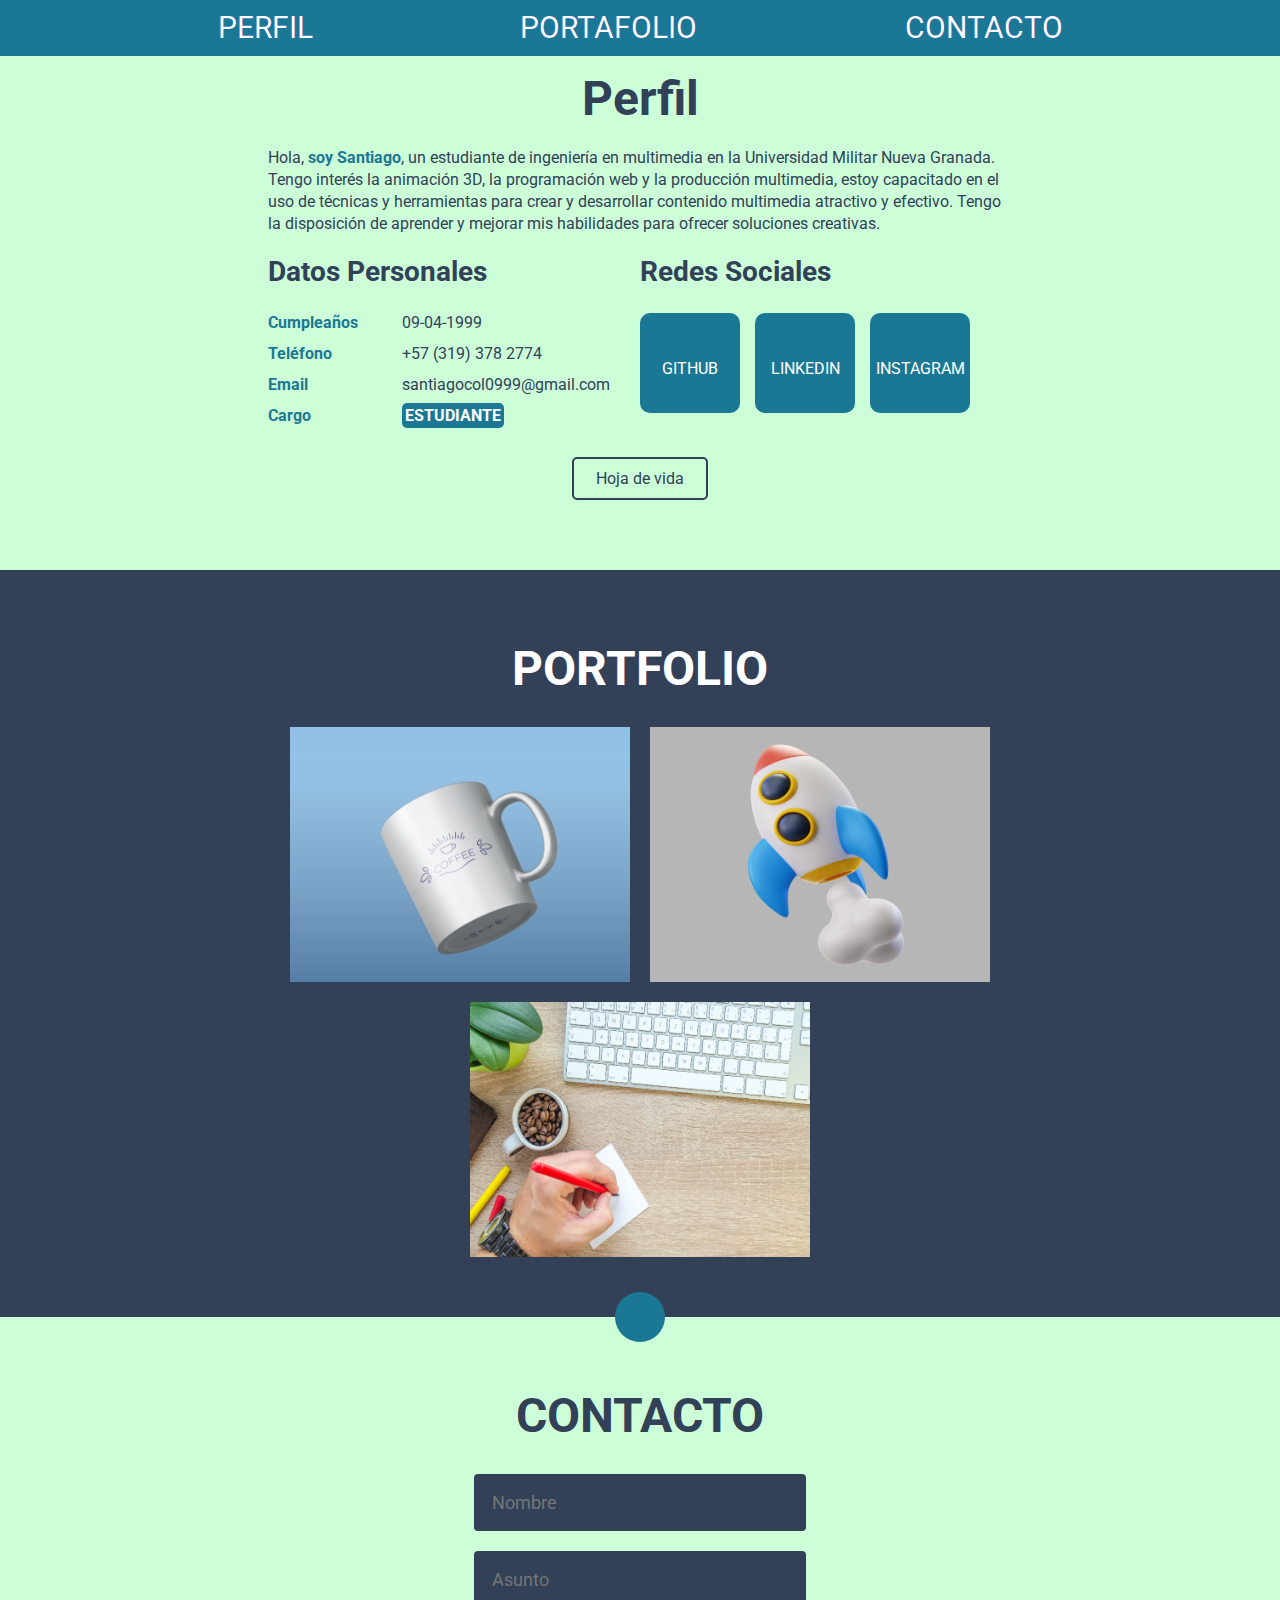
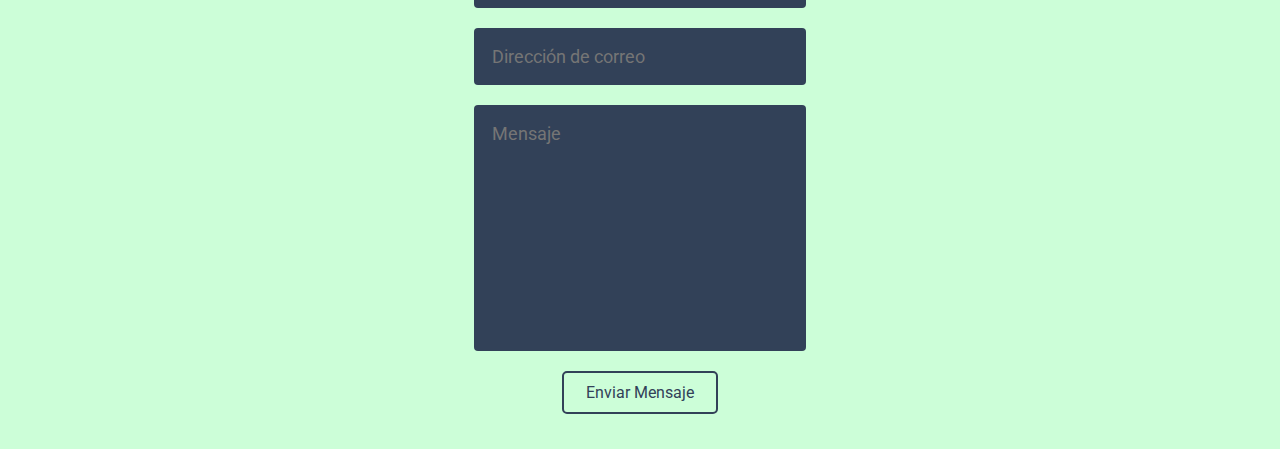
<file: index.html>
<html lang="es">
    <head>
        <link rel="stylesheet" href="https://cdnjs.cloudflare.com/ajax/libs/font-awesome/6.1.2/css/all.min.css" integrity="sha512-1sCRPdkRXhBV2PBLUdRb4tMg1w2YPf37qatUFeS7zlBy7jJI8Lf4VHwWfZZfpXtYSLy85pkm9GaYVYMfw5BC1A==" crossorigin="anonymous" referrerpolicy="no-referrer" />
        <link rel="preconnect" href="https://fonts.googleapis.com">
        <link rel="preconnect" href="https://fonts.gstatic.com" crossorigin>
        <link href="https://fonts.googleapis.com/css2?family=Barlow+Condensed:wght@100;200;400;500&family=Roboto:wght@100;400&display=swap" rel="stylesheet">
        <link rel="stylesheet" href="CSS/style.css">
        <link rel="icon" href="IMAGE/LOGO.png">
        <title>PORTAFOLIO</title>
    </head>
    <body>
        <!-- MENU -->
        <div class="menu">
            <nav id="nav">
                <ul class="menu-list">
                    <li class="menu-list-item" >                      
                        <a href="#perfil">
                            Perfil
                            <span class="Mask link"><span>Perfil</span></span>
                            <span class="Mask link"><span>Perfil</span></span>
                        </a>
                    </li>
                    <!-- <li class="menu-list-item">
                        <a href="#habilidades">
                            Habilidades
                            <span class="Mask link"><span>Habilidades</span></span>
                            <span class="Mask link"><span>Habilidades</span></span>
                        </a>
                    </li> -->
                    <li class="menu-list-item">
                        <a href="#portfolio">
                            Portafolio
                        <span class="Mask link"><span>Portafolio</span></span>
                        <span class="Mask link"><span>Portafolio</span></span>
                        </a>
                    </li>
                    <li class="menu-list-item">
                        <a href="#contacto">
                            Contacto
                            <span class="Mask link"><span>Contacto</span></span>
                            <span class="Mask link"><span>Contacto</span></span>
                        </a>
                    </li>
                </ul>
            </nav>            
        </div>

        <!-- SECCION MI PERFIL -->
        <section id="perfil" class="perfil">
            <div class="contenido-perfil">
                <h2>Perfil</h2>
                <p> Hola,<span> soy Santiago</span>, un estudiante de ingeniería en multimedia en la Universidad Militar Nueva Granada. 
                    Tengo interés la animación 3D, la programación web y la producción multimedia, estoy capacitado en el uso de técnicas y 
                    herramientas para crear y desarrollar contenido multimedia atractivo y efectivo. Tengo la disposición de aprender y 
                    mejorar mis habilidades para ofrecer soluciones creativas.</p>

                <!-- DATOS PERSONALES -->
                <div class="contenedor-info">                    
                    <div class="sub-contenedor">
                        <h3>Datos Personales</h3>
                        <ul>
                            <li>
                                <strong>Cumpleaños</strong>
                                09-04-1999
                            </li>
                            <li>
                                <strong>Teléfono</strong>
                                +57 (319) 378 2774
                            </li>
                            <li>
                                <strong>Email</strong>
                                santiagocol0999@gmail.com
                            </li>
                            <li>
                                <strong>Cargo</strong>
                                <span>ESTUDIANTE</span>
                            </li>
                        </ul>
                    </div>

                    <!-- REDES SOCIALES -->
                    <div class="sub-contenedor">
                        <h3>Redes Sociales</h3>
                        <div class="contenido-redes">
                            <a href="https://github.com/Santiago-Col" class="link" target="_blank">
                                <div class="redes-sociales">
                                    <i class="fa-brands fa-github"></i>
                                    <span>GITHUB</span>
                                </div>
                            </a>
                            <a href="https://www.linkedin.com/in/santiagocolmenares" class="link" target="_blank">
                                <div class="redes-sociales">
                                    <i class="fa-brands fa-linkedin-in"></i>
                                    <span>LINKEDIN</span>
                                </div>
                            </a>
                            <a href="https://www.instagram.com/colme_santiago" class="link" target="_blank">
                                <div class="redes-sociales">
                                    <i class="fa-brands fa-instagram"></i>
                                    <span>INSTAGRAM</span>
                                </div>
                            </a>                            
                        </div>
                    </div>
                </div>
                <button>
                    <a href="DOC/Santiago_Colmenares_Celis.pdf" download class="link1"> Hoja de vida <i class="fa-solid fa-download"></i>
                        <span class="overlay"></span>
                    </a>                    
                </button>
            </div>
        </section>

        <!-- SECCION HABILIDADES -->
        <!-- <section class="habilidades" id="habilidades">
            <div class="contenido-habilidades">
                <h2>Habilidades</h2>
                <div class="contenido habilidades"> -->
                    <!-- HABILIDADES PROFESIONALES -->
                    <!-- <div class="box">
                        <h3>Habilidades Profesionales</h3>
                        <div>
                            <span>Unity</span>
                        </div>
                        <div>
                            <span>Suit Adobe</span>
                        </div>
                        <div>
                            <span>HTML & CSS</span>
                        </div>
                        <div>
                            <span>Modelado 3D</span>                            
                        </div>
                        <div>
                            <span>Unreal Engine</span>
                        </div>
                        <div>
                            <span>Animación 2D/3D</span>  
                        </div>
                    </div> -->

                    <!-- HABILIDADES PERSONALES -->
                    <!-- <div class="box">
                        <h3>Habilidades Personales</h3>
                        <div><span>Liderazgo</span></div>
                        <div><span>Dedicación</span></div>
                        <div><span>Creatividad</span></div>
                        <div><span>Comunicación</span></div>
                        <div><span>Trabajo en Equipo</span></div>
                        <div><span>Gestor de proyectos</span></div>
                    </div>
                </div>
            </div>
        </section> -->

        <!-- SECCION PORTFOLIO -->
        <section id="portfolio" class="portfolio">
            <div class="contenido-portfolio">
                <h2>PORTFOLIO</h2>
                <div class="galeria">
                    <div class="proyecto">
                        <a href="modelado.html" class="link">
                            <img src="IMAGE/p4.jpg">
                            <div class="overlay">
                                <h3>Modelado 3D</h3>
                            </div>
                        </a>
                    </div>
                    <div class="proyecto">
                        <a href="animacion3d.html" class="link">
                            <img src="IMAGE/p6.jpg">
                            <div class="overlay">
                                <h3>Animación 3D</h3>
                            </div>
                        </a>
                    </div>
                    <!-- <div class="proyecto">
                        <a href="render.html" class="link">
                            <img src="IMAGE/p2.jpg">
                            <div class="overlay">
                                <h3>Render</h3>
                            </div>
                        </a>
                    </div> -->
                    <div class="proyecto">
                        <a href="design.html" class="link">
                            <img src="IMAGE/p3.jpg">
                            <div class="overlay">
                                <h3>Design</h3>
                            </div>
                        </a>
                    </div>
                </div>
            </div>
        </section>

        <!-- FOOTER -->
        <footer>
            <a href="#nav" class="arriba">
                <i class="fa-solid fa-angles-up"></i>
            </a>            
            <!-- SECCION CONTACTO -->
            <section id="contacto" class="contacto">
                <div class="contenido-contacto">
                    <h2>CONTACTO</h2>
                    <div class="contenedor">
                        <!-- FORMULARIO -->
                        <div class="formulario">
                            <form action="https://formsubmit.co/7551349a7d8744ae7ccb93a2030563ba" method="post">
                                <input type="text" placeholder="Nombre" name="Nombre">                            
                                <input type="text" placeholder="Asunto" name="Asunto">
                                <input type="text" placeholder="Dirección de correo" name="Correo">                          
                                <textarea cols="30" rows="10" placeholder="Mensaje" name="Mensaje"></textarea>
                                <button type="submit">
                                    Enviar Mensaje
                                    <span class="overlay"></span>
                                </button>
                                <input type="hidden" name="_next" value="https://santiago-col.github.io/">
                                <input type="hidden" name="_captcha" value="false">
                            </form>                        
                        </div>
                    </div>
                </div>
            </section>            
        </footer>
    </body>
</html>
</file>
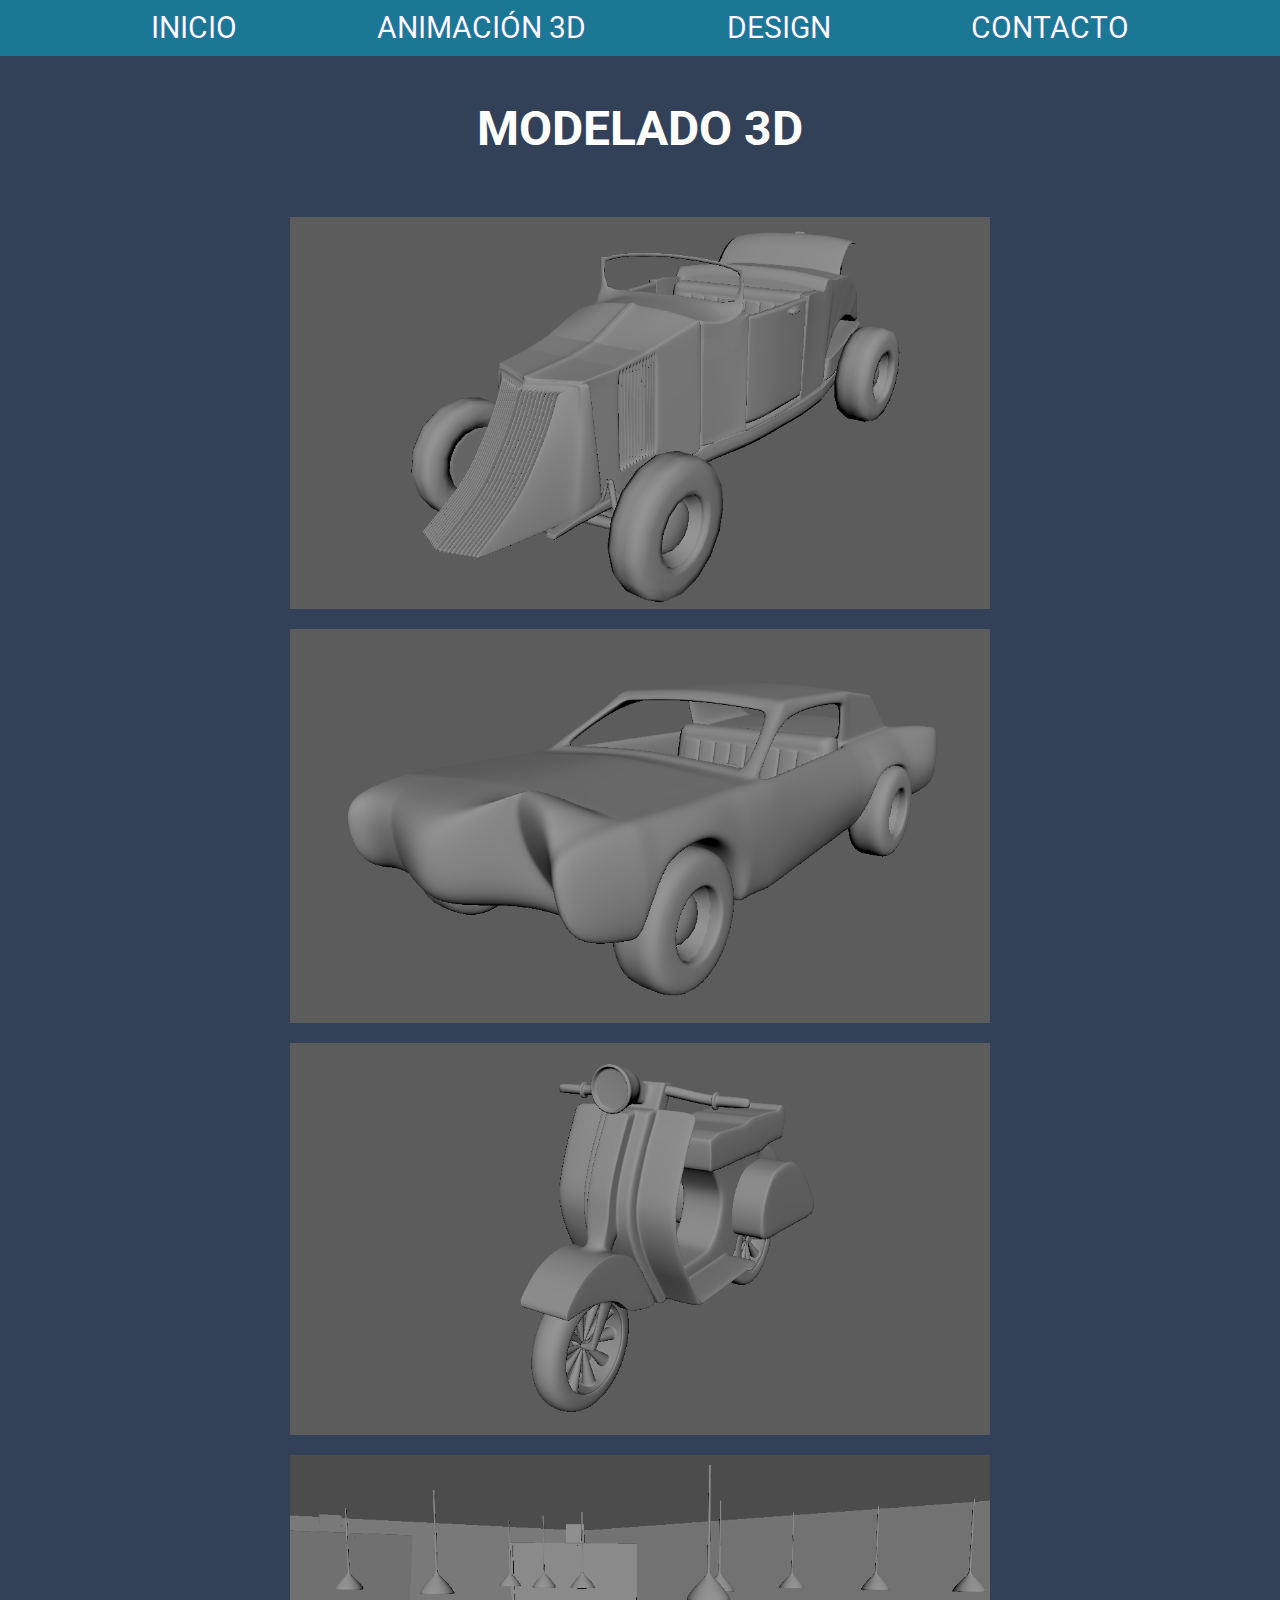
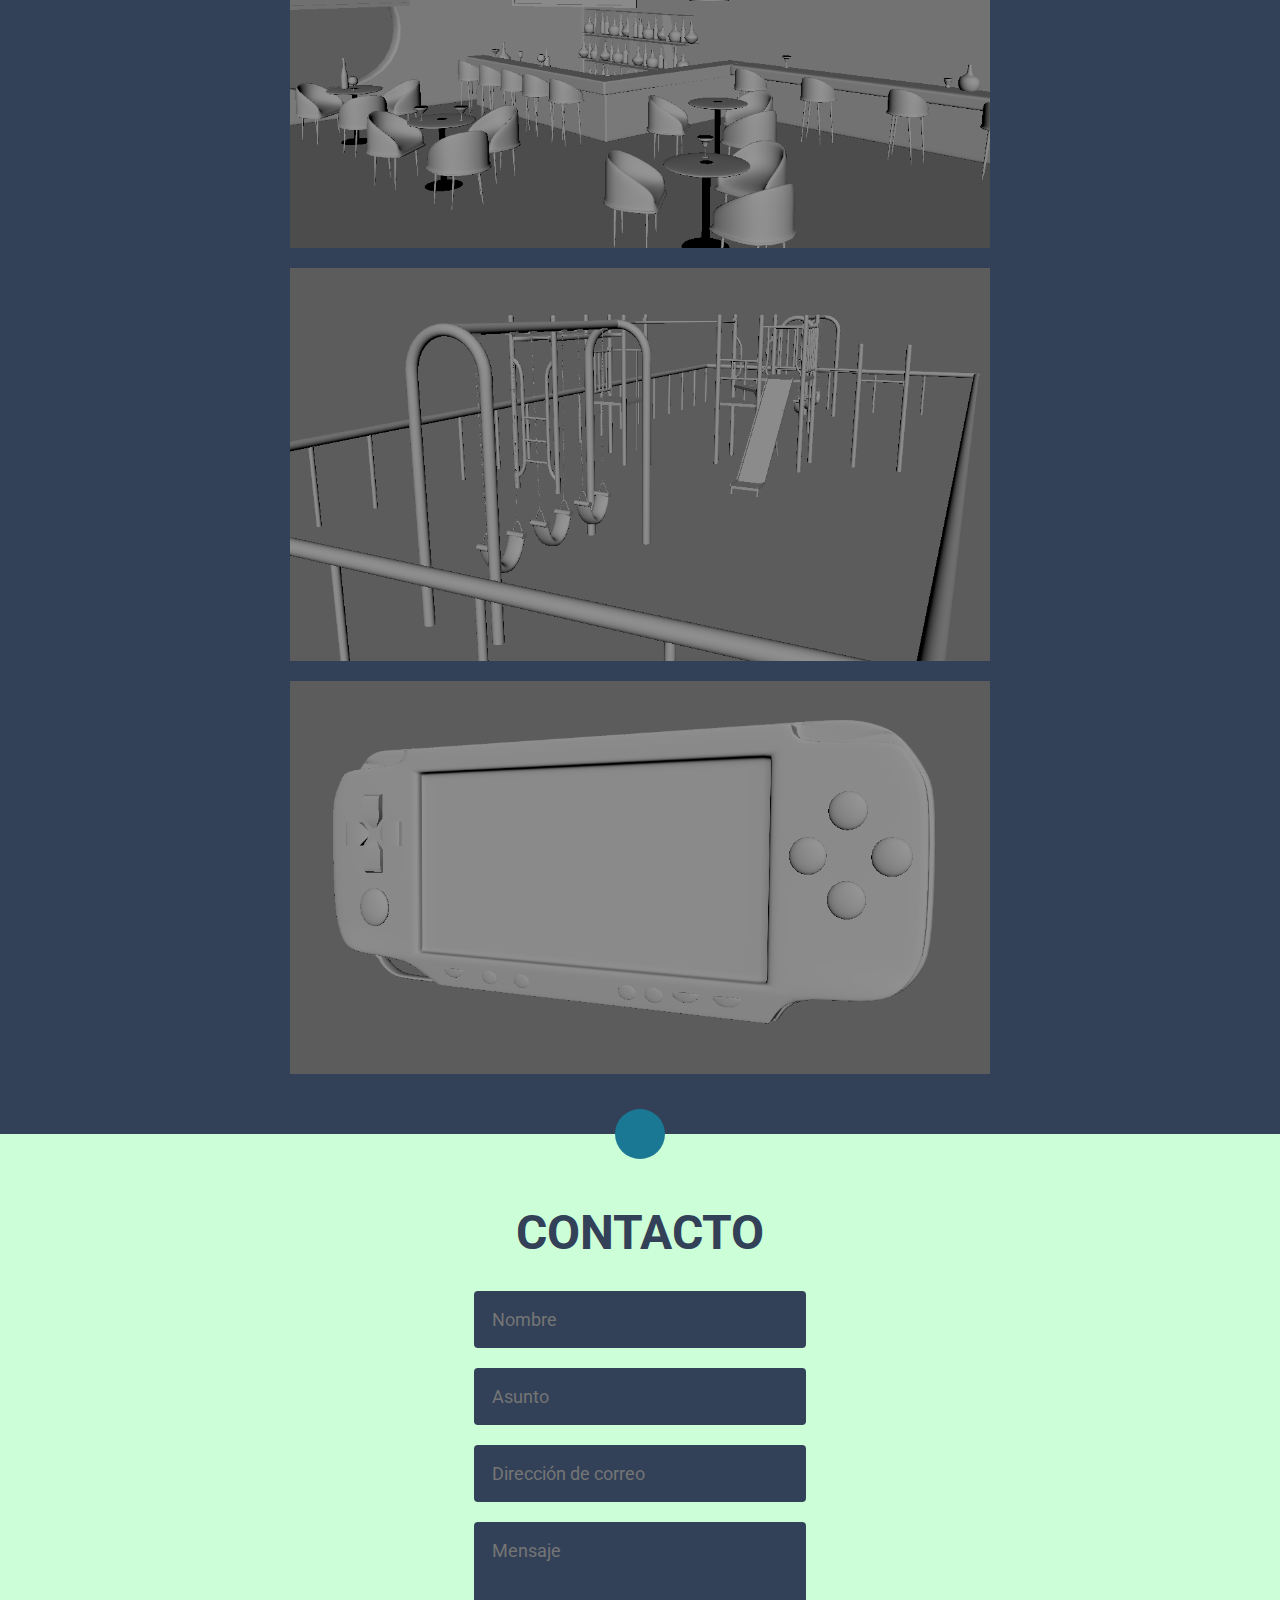
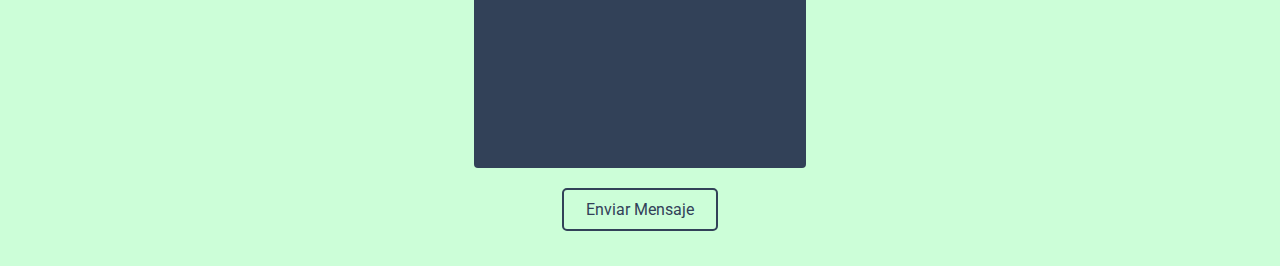
<file: modelado.html>
<html>
    <head>
        <link rel="stylesheet" href="https://cdnjs.cloudflare.com/ajax/libs/font-awesome/6.1.2/css/all.min.css" integrity="sha512-1sCRPdkRXhBV2PBLUdRb4tMg1w2YPf37qatUFeS7zlBy7jJI8Lf4VHwWfZZfpXtYSLy85pkm9GaYVYMfw5BC1A==" crossorigin="anonymous" referrerpolicy="no-referrer" />
        <link rel="preconnect" href="https://fonts.googleapis.com">
        <link rel="preconnect" href="https://fonts.gstatic.com" crossorigin>
        <link href="https://fonts.googleapis.com/css2?family=Barlow+Condensed:wght@100;200;400;500&family=Roboto:wght@100;400&display=swap" rel="stylesheet">
        <link rel="stylesheet" href="CSS/stylePortafolio.css">
        <link rel="icon" href="IMAGE/LOGO.png">
        <title>MODELADO 3D</title>
    </head>
    <body>
        <!-- MENU -->
        <div class="menu">
            <nav id="nav">
                <ul class="menu-list">
                    <li class="menu-list-item" >                      
                        <a href="index.html">
                            Inicio
                            <span class="Mask link"><span>Inicio</span></span>
                            <span class="Mask link"><span>Inicio</span></span>
                        </a>
                    </li>
                    <li class="menu-list-item">
                        <a href="animacion3d.html">
                            Animación 3D
                            <span class="Mask link"><span>Animación 3D</span></span>
                            <span class="Mask link"><span>Animación 3D</span></span>
                        </a>
                    </li>
                    <!-- <li class="menu-list-item">
                        <a href="render.html">
                            Render
                            <span class="Mask link"><span>Render</span></span>
                            <span class="Mask link"><span>Render</span></span>
                        </a>
                    </li> -->
                    <li class="menu-list-item">
                        <a href="design.html">
                            Design
                            <span class="Mask link"><span>Design</span></span>
                            <span class="Mask link"><span>Design</span></span>
                        </a>
                    </li>
                    <li class="menu-list-item">
                        <a href="#contacto">
                            Contacto
                            <span class="Mask link"><span>Contacto</span></span>
                            <span class="Mask link"><span>Contacto</span></span>
                        </a>
                    </li>
                </ul>
            </nav>            
        </div>

        <!-- CUADRICULA -->
        <section id="portfolio" class="portfolio">
            <div class="contenido-portfolio">
                <h2>MODELADO 3D</h2>
                <div class="galeria">
                    <div class="proyecto">
                        <a href="DOC/Final.mb" download="HotRoad.mb" class="link">
                            <img src="IMAGE/HotRoad.png">
                            <div class="overlay">
                                <h3>HotRoad</h3>
                            </div>
                        </a>
                    </div>
                    <div class="proyecto">
                        <a href="DOC/Carro2.mb" download="Cadillac.mb" class="link">
                            <img src="IMAGE/Cadillac.png">
                            <div class="overlay">
                                <h3>Cadillac</h3>
                            </div>
                        </a>
                    </div>
                    <div class="proyecto">
                        <a href="DOC/Moto.mb" download="Moto.mb" class="link">
                            <img src="IMAGE/Moto.png">
                            <div class="overlay">
                                <h3>Moto</h3>
                            </div>
                        </a>
                    </div>
                    <div class="proyecto">
                        <a href="DOC/Bar.mb" download="Bar.mb" class="link">
                            <img src="IMAGE/Bar.png">
                            <div class="overlay">
                                <h3>Bar</h3>
                            </div>
                        </a>
                    </div>
                    <div class="proyecto">
                        <a href="DOC/Parque.mb" download="Parque.mb" class="link">
                            <img src="IMAGE/Parque.png">
                            <div class="overlay">
                                <h3>Parque</h3>
                            </div>
                        </a>
                    </div>
                    <div class="proyecto">
                        <a href="DOC/PSP.mb" download="PSP.mb" class="link">
                            <img src="IMAGE/PSP.png">
                            <div class="overlay">
                                <h3>PSP</h3>
                            </div>
                        </a>
                    </div>
                </div>
            </div>
        </section>
    </body>

    <!-- FOOTER -->
    <footer>
        <a href="#nav" class="arriba">
            <i class="fa-solid fa-angles-up"></i>
        </a>            
        <!-- SECCION CONTACTO -->
        <section id="contacto" class="contacto">
            <div class="contenido-contacto">
                <h2>CONTACTO</h2>
                <div class="contenedor">
                    <!-- FORMULARIO -->
                    <div class="formulario">
                        <form action="https://formsubmit.co/7551349a7d8744ae7ccb93a2030563ba" method="post">
                            <input type="text" placeholder="Nombre" name="Nombre">                            
                            <input type="text" placeholder="Asunto" name="Asunto">
                            <input type="text" placeholder="Dirección de correo" name="Correo">                          
                            <textarea cols="30" rows="10" placeholder="Mensaje" name="Mensaje"></textarea>
                            <button type="submit">
                                Enviar Mensaje
                                <span class="overlay"></span>
                            </button>
                            <input type="hidden" name="_next" value="https://santiago-col.github.io/">
                            <input type="hidden" name="_captcha" value="false">
                        </form>                        
                    </div>
                </div>
            </div>
        </section>            
    </footer>
</html>
</file>
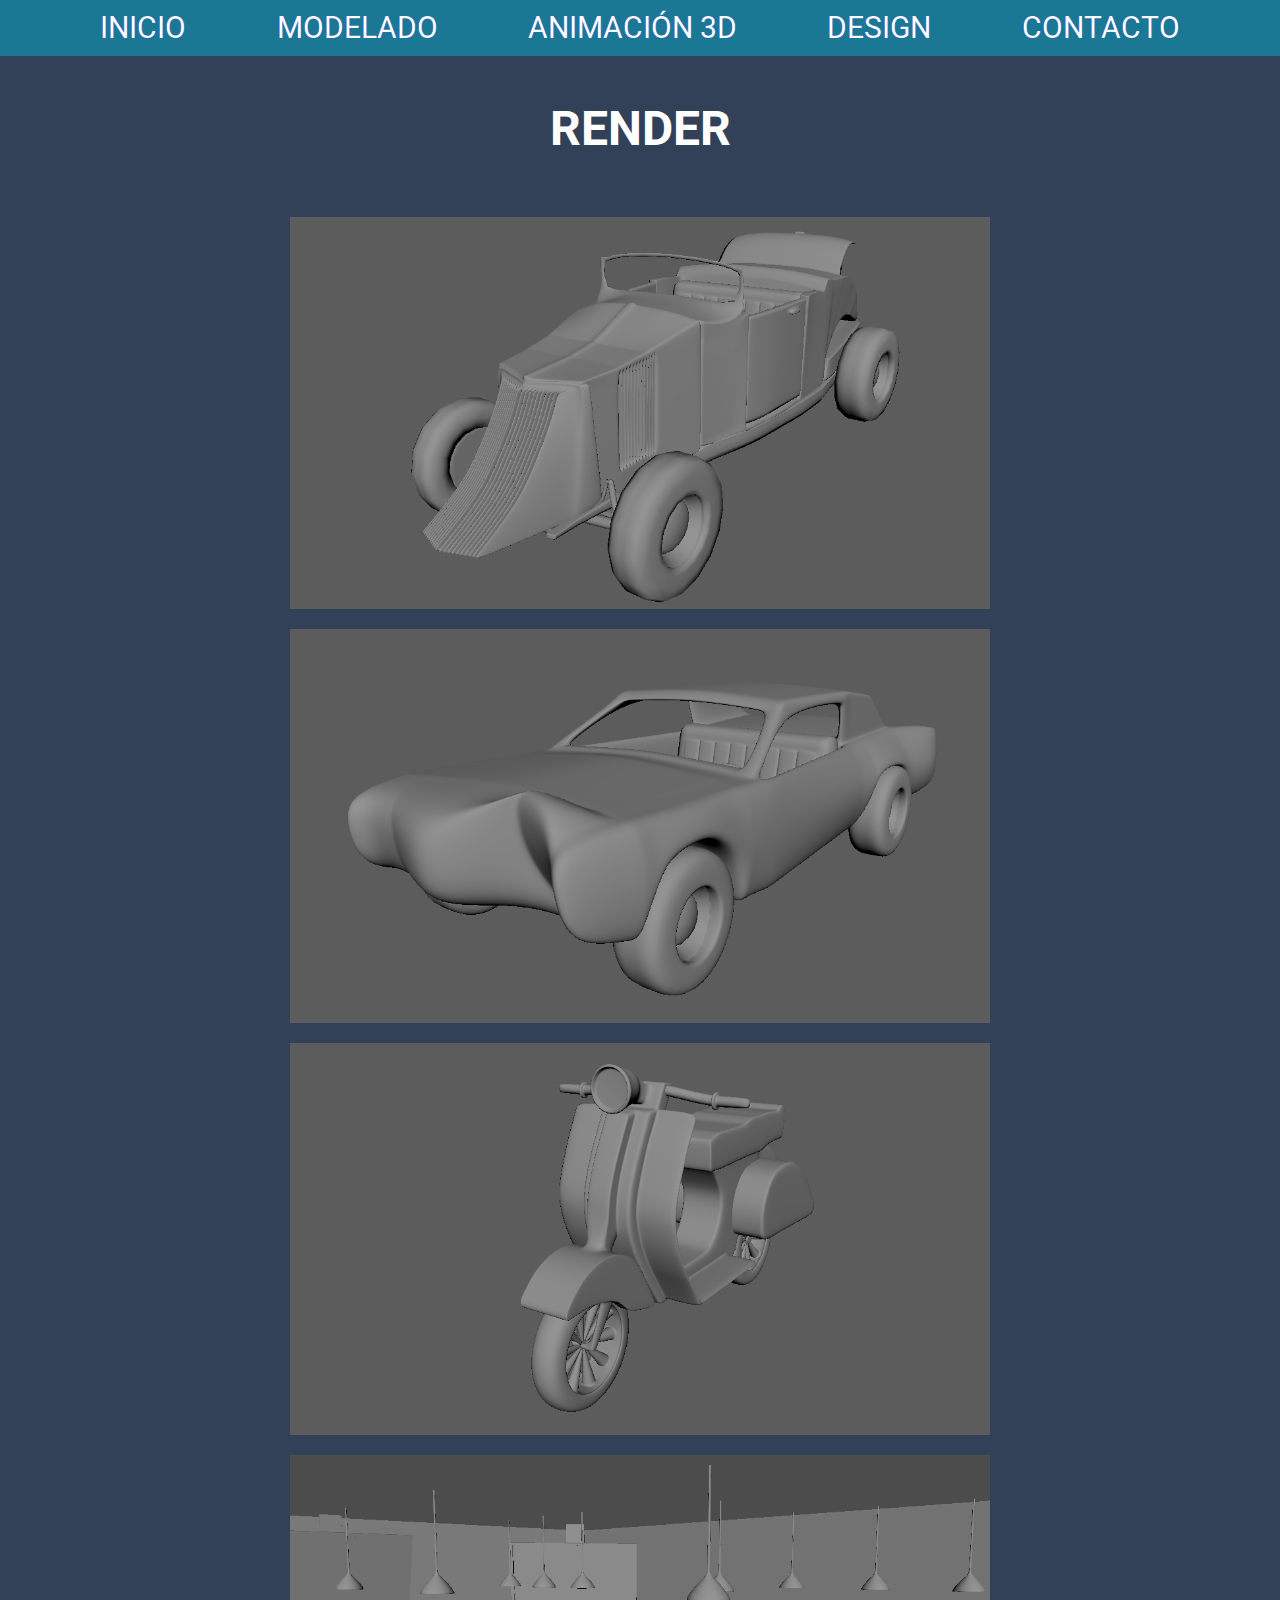
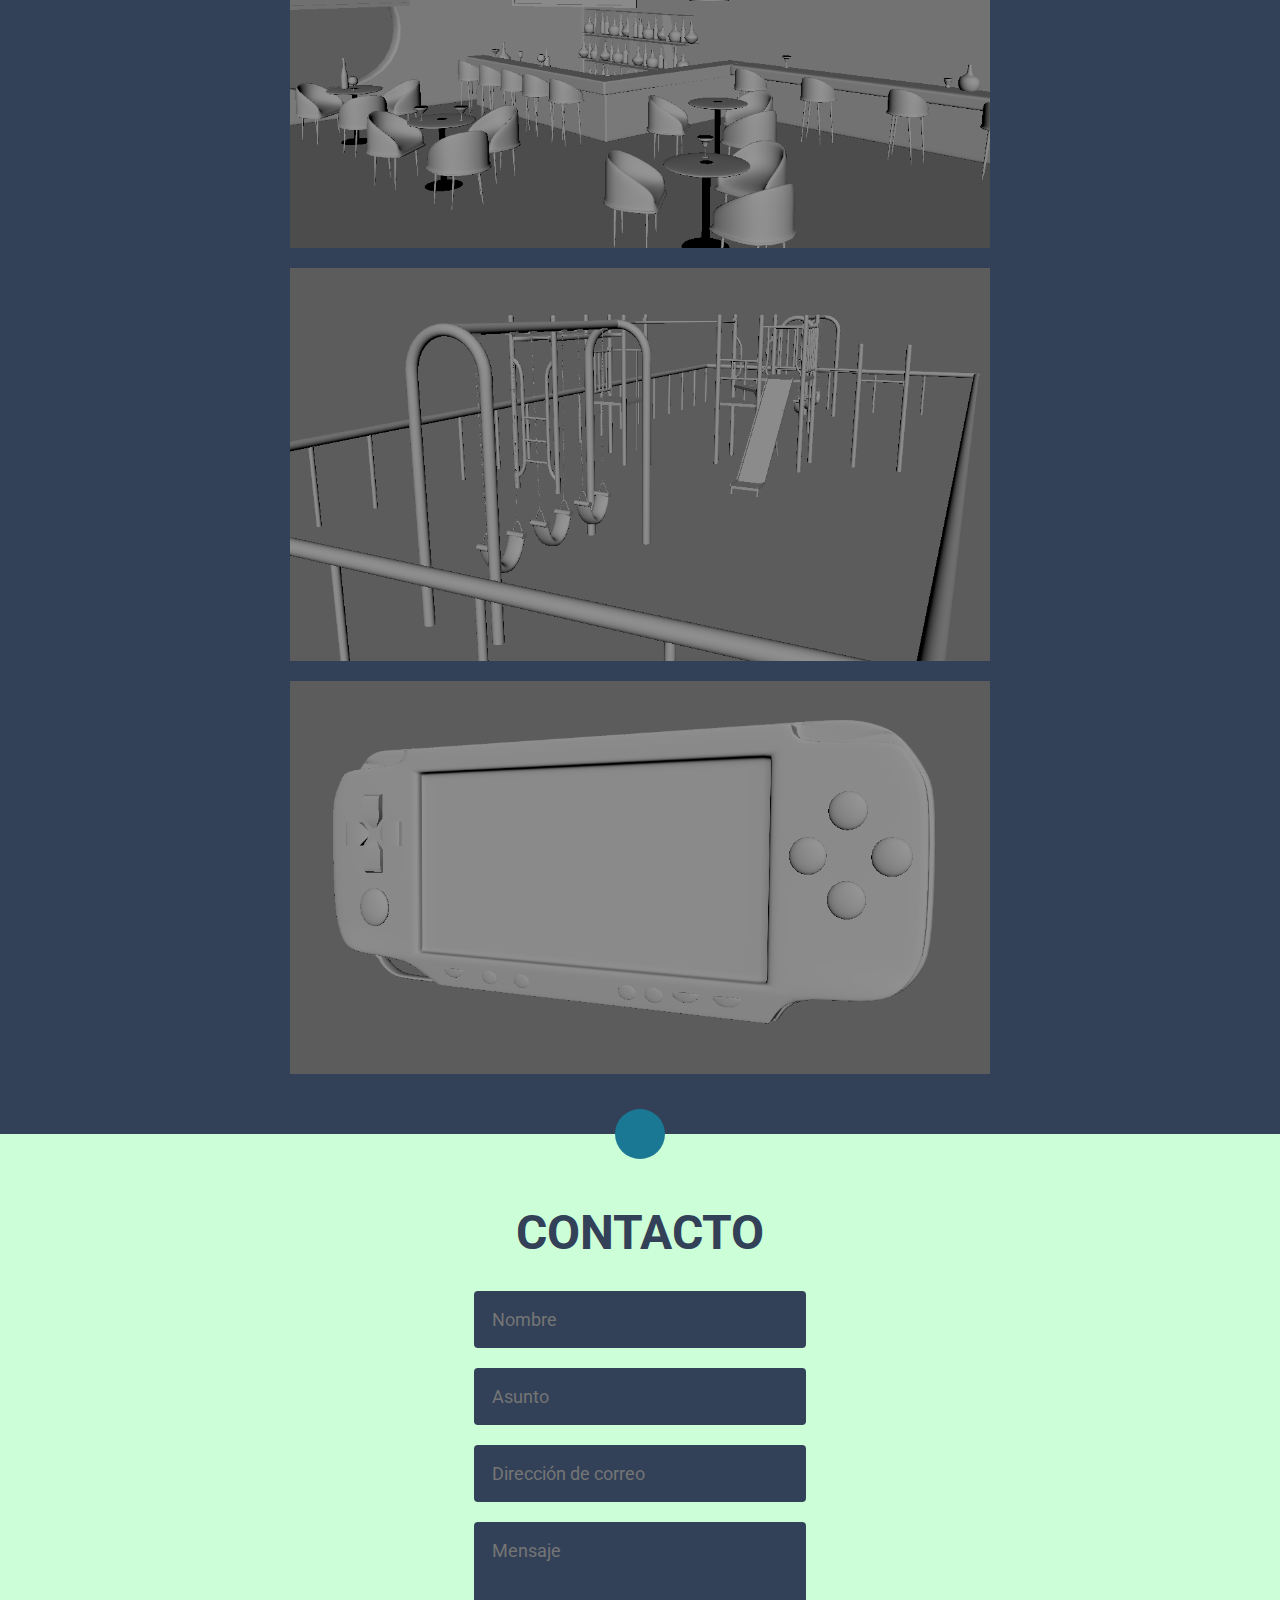
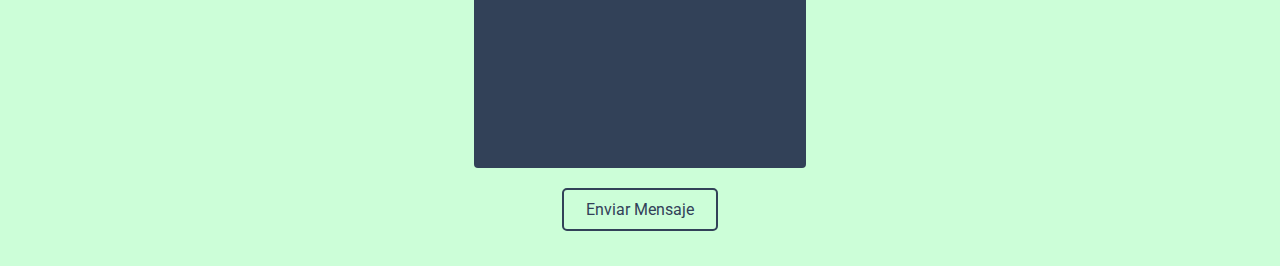
<file: render.html>
<html>
    <head>
        <link rel="stylesheet" href="https://cdnjs.cloudflare.com/ajax/libs/font-awesome/6.1.2/css/all.min.css" integrity="sha512-1sCRPdkRXhBV2PBLUdRb4tMg1w2YPf37qatUFeS7zlBy7jJI8Lf4VHwWfZZfpXtYSLy85pkm9GaYVYMfw5BC1A==" crossorigin="anonymous" referrerpolicy="no-referrer" />
        <link rel="preconnect" href="https://fonts.googleapis.com">
        <link rel="preconnect" href="https://fonts.gstatic.com" crossorigin>
        <link href="https://fonts.googleapis.com/css2?family=Barlow+Condensed:wght@100;200;400;500&family=Roboto:wght@100;400&display=swap" rel="stylesheet">
        <link rel="stylesheet" href="CSS/stylePortafolio.css">
        <link rel="icon" href="IMAGE/LOGO.png">
        <title>RENDER</title>
    </head>
    <body>
        <!-- MENU -->
        <div class="menu">
            <nav id="nav">
                <ul class="menu-list">
                    <li class="menu-list-item" >                      
                        <a href="index.html">
                            Inicio
                            <span class="Mask link"><span>Inicio</span></span>
                            <span class="Mask link"><span>Inicio</span></span>
                        </a>
                    </li>
                    <li class="menu-list-item">
                        <a href="modelado.html">
                            Modelado
                            <span class="Mask link"><span>Modelado</span></span>
                            <span class="Mask link"><span>Modelado</span></span>
                        </a>
                    </li>
                    <li class="menu-list-item">
                        <a href="animacion3d.html">
                            Animación 3D
                            <span class="Mask link"><span>Animación 3D</span></span>
                            <span class="Mask link"><span>Animación 3D</span></span>
                        </a>
                    </li>
                    <li class="menu-list-item">
                        <a href="design.html">
                            Design
                            <span class="Mask link"><span>Design</span></span>
                            <span class="Mask link"><span>Design</span></span>
                        </a>
                    </li>
                    <li class="menu-list-item">
                        <a href="#contacto">
                            Contacto
                            <span class="Mask link"><span>Contacto</span></span>
                            <span class="Mask link"><span>Contacto</span></span>
                        </a>
                    </li>
                </ul>
            </nav>            
        </div>

        <!-- CUADRICULA -->
        <section id="portfolio" class="portfolio">
            <div class="contenido-portfolio">
                <h2>RENDER</h2>
                <div class="galeria">
                    <div class="proyecto">
                        <a href="DOC/Final.mb" download="HotRoad.mb" class="link">
                            <img src="IMAGE/HotRoad.png">
                            <div class="overlay">
                                <h3>HotRoad</h3>
                            </div>
                        </a>
                    </div>
                    <div class="proyecto">
                        <a href="DOC/Carro2.mb" download="Cadillac.mb" class="link">
                            <img src="IMAGE/Cadillac.png">
                            <div class="overlay">
                                <h3>Cadillac</h3>
                            </div>
                        </a>
                    </div>
                    <div class="proyecto">
                        <a href="DOC/Moto.mb" download="Moto.mb" class="link">
                            <img src="IMAGE/Moto.png">
                            <div class="overlay">
                                <h3>Moto</h3>
                            </div>
                        </a>
                    </div>
                    <div class="proyecto">
                        <a href="DOC/Bar.mb" download="Bar.mb" class="link">
                            <img src="IMAGE/Bar.png">
                            <div class="overlay">
                                <h3>Bar</h3>
                            </div>
                        </a>
                    </div>
                    <div class="proyecto">
                        <a href="DOC/Parque.mb" download="Parque.mb" class="link">
                            <img src="IMAGE/Parque.png">
                            <div class="overlay">
                                <h3>Parque</h3>
                            </div>
                        </a>
                    </div>
                    <div class="proyecto">
                        <a href="DOC/PSP_1.ma" download="PSP.mb" class="link">
                            <img src="IMAGE/PSP.png">
                            <div class="overlay">
                                <h3>PSP</h3>
                            </div>
                        </a>
                    </div>
                </div>
            </div>
        </section>
    </body>

    <!-- FOOTER -->
    <footer>
        <a href="#nav" class="arriba">
            <i class="fa-solid fa-angles-up"></i>
        </a>            
        <!-- SECCION CONTACTO -->
        <section id="contacto" class="contacto">
            <div class="contenido-contacto">
                <h2>CONTACTO</h2>
                <div class="contenedor">
                    <!-- FORMULARIO -->
                    <div class="formulario">
                        <form action="https://formsubmit.co/7551349a7d8744ae7ccb93a2030563ba" method="post">
                            <input type="text" placeholder="Nombre" name="Nombre">                            
                            <input type="text" placeholder="Asunto" name="Asunto">
                            <input type="text" placeholder="Dirección de correo" name="Correo">                          
                            <textarea cols="30" rows="10" placeholder="Mensaje" name="Mensaje"></textarea>
                            <button type="submit">
                                Enviar Mensaje
                                <span class="overlay"></span>
                            </button>
                            <input type="hidden" name="_next" value="https://santiago-col.github.io/">
                            <input type="hidden" name="_captcha" value="false">
                        </form>                        
                    </div>
                </div>
            </div>
        </section>            
    </footer>
</html>
</file>
<file: CSS/style.css>
:root{
    --fuente: 'Roboto', sans-serif;
    --texto: #fff;
    --color1: #1B7895;
    --color2: #ccfed8;
    --color3: #e3bdf5;
    --color4: #324158;
    --color5: #F7E60B;
}
*{
    box-sizing: border-box;
    font-family: var(--fuente);
    margin: 0;
    padding: 0;
}
html{
    scroll-behavior: smooth;    
}

/* -------------------------------- MENU -------------------------------- */
a:link, 
a:visited{ 
    text-decoration: none;
}
.link{
    color: var(--texto);
    text-decoration: none;
}
.link1{
    color: var(--color4);
    text-decoration: none;
}
.menu{
    position: relative;
    z-index: 30;
}
.menu-list{
    background: var(--color1);
    position: fixed;
    width: 100%;
    padding: 10px;
    font-size: 30px;
    line-height: 1.2;
    text-transform: uppercase;
    text-align: center;
    display: flex;
    justify-content: space-evenly;
}
.menu-list-item{
    position: relative;
    color: transparent;
    cursor: pointer;
}
.menu-list-item::before{
    content: "";
    display: block;
    position: absolute;
    top: 49%;
    left: -10%;
    right: -10%;
    height: 4px;
    border-radius: 4px;
    margin-top: -2px;
    background: var(--color5);
    transform: scale(0);
    transition: transform 0.8s
    cubic-bezier(0.16, 1.08, 0.38, 0.98);
}
.mask{
    display: block;
    position: absolute;
    overflow: hidden;
    color: var(--texto);
    top: 0;
    height: 49%;
    transition: all 0.8s
    cubic-bezier(0.16, 1.08, 0.38, 0.98);
}
.mask span{
    display: flex;
    justify-content: space-between;
}
.mask + .mask{
    top: 48.9%;
    height: 51.1%;
}
.mask + .mask span{
    transform: translateY(-49%);
}
.menu-list-item:hover .mask,
.menu-list-item:active .mask{
    color: var(--texto);
    transform: skewX(12deg) translateX(5px);
}
.menu-list-item:hover .mask + .mask,
.menu-list-item:active .mask + .mask{
    transform: skewX(12deg) translateX(-5px);
}
.menu-list-item:hover::before,
.menu-list-item:active::before{
    transform: scale(1);
}

/* -------------------------------- SOBRE MI -------------------------------- */
.perfil{
    background-color: var(--color2);
    color: var(--color4);
    padding: 50px 20px;
}
.perfil .contenido-perfil{
    max-width: 60%;
    margin: auto;
}
.perfil h2{
    font-size: 48px;
    font-family: var(--fuente);
    text-align: center;
    padding: 20px 0;
}
.perfil .contenido-perfil p{
    font: 18px;
    line-height: 22px;
    margin-bottom: 20px;
}
.perfil .contenido-perfil p span{
    color: var(--color1);
    font-weight: bold;
}
.perfil .contenedor-info{
    display: flex;
}
.perfil .contenedor-info .sub-contenedor{
    width: 50%;
}
.perfil .contenedor-info .sub-contenedor h3{
    font-size: 28px;
    font-family: var(--fuente);
    margin-bottom: 25px;
}
.perfil .contenedor-info .sub-contenedor ul{
    list-style: none;
}
.perfil .contenedor-info .sub-contenedor ul li{
    margin: 12px 0;
}
.perfil .contenedor-info .sub-contenedor ul li strong{
    display: inline-block;
    color: var(--color1);
    width: 130px;
}
.perfil .contenedor-info .sub-contenedor ul li span{
    background-color: var(--color1);
    color: var(--texto);
    padding: 3px;
    font-weight: bold;
    border-radius: 5px;
}
.perfil .contenedor-info .sub-contenedor .contenido-redes{
    display: flex;
    flex-wrap: wrap;
}
.perfil .contenedor-info .sub-contenedor .contenido-redes .redes-sociales{
    width: 100px;
    height: 100px;
    background-color: var(--color1);
    border-radius: 10px;
    margin: 0 15px 15px 0;
    display: flex;
    flex-direction: column;
    align-items: center;
    justify-content: center;
    transition: .5s;
    cursor: pointer;    
} 
.perfil .contenedor-info .sub-contenedor .contenido-redes .redes-sociales:hover{
    background-color: var(--color3);
}
.perfil .contenedor-info .sub-contenedor .contenido-redes .redes-sociales i{
    font-size: 30px;
    margin-bottom: 10px;
}
.perfil button{
    cursor: pointer;
    border-radius: 5px;
    background-color: transparent;
    border: 2px solid var(--color4);
    width: fit-content;
    display: block;
    margin: 20px auto;
    padding: 10px 22px;
    font-size: 16px;
    color: var(--color4);
    position: relative;
    z-index: 10;
}
.perfil button .overlay{
    position: absolute;
    border-radius: 5px;
    top: 0;
    left: 0;
    width: 0;
    height: 100%;
    background-color: var(--color3);
    z-index: -1;
    transition: 1s;
}
.perfil button:hover .overlay{
    width: 100%;
}

/* -------------------------------- SECCION HABILIDADES -------------------------------- */
.habilidades{
    background-color: var(--color2);
    color: var(--color4);
    padding: 30px 20px 10px 20px;
    display: flex;
}
.habilidades .contenido-habilidades{    
    margin: auto;
}
.habilidades h2{
    font-size: 48px;
    font-family: var(--fuente);
    text-align: center;
    padding: 10px 0;
}
.habilidades .contenido{
    display: flex;
    justify-content: space-around;
}
.habilidades .contenido .box{
    padding: 50px 50px;
}
.habilidades .contenido .box h3{
    font-size: 28px;
    font-family: var(--fuente);
    margin-bottom: 25px;
}

/* -------------------------------- SECCION PORTFOLIO --------------------------------*/
.portfolio{
    background-color: var(--color4);
    color: var(--texto);
    padding: 50px 20px;    
}
.portfolio .contenido-portfolio{
    max-width: 750px;
    margin: auto;
}
.portfolio h2{
    font-size: 48px;
    font-family: var(--fuente);
    text-align: center;
    padding: 20px 0;
}
.portfolio .galeria{
    display: flex;
    flex-wrap: wrap;
    justify-content: center;
}
.portfolio .galeria .proyecto{
    position: relative;
    max-width: 340px;
    height: fit-content;
    margin: 10px;
    cursor: pointer;
}
.portfolio .galeria .proyecto img{
    width: 100%;
    display: block;
}
.portfolio .galeria .proyecto .overlay{
    position: absolute;
    top: 0;
    width: 100%;
    height: 100%;
    text-align: center;
    background: linear-gradient(rgba(227, 188, 245,.8), rgba(227, 188, 245,.8));
    display: flex;
    flex-direction: column;
    justify-content: center;
    transition: 1s;
    font-size: 18px;
    letter-spacing: 3px;
    opacity: 0;
}
.portfolio .galeria .proyecto .overlay:hover{
    opacity: 3;
}

/* -------------------------------- FOOTER -------------------------------- */
footer{
    background-color: var(--color2);
    color: var(--color4);
    padding: 50px 0 5px 0;
    text-align: center;
    position: relative;
    width: 100%;
}
footer .arriba{
    display: grid;
    align-items: center;
    width: 50px;
    height: 50px;
    background-color: var(--color1);
    color: var(--texto);
    position: absolute;
    left: 50%;
    transform: translateX(-50%);
    top: -25px;
    border-radius: 50%;
    line-height: 50px;
    font-size: 25px;
}

/* -------------------------------- SECCION CONTACTO -------------------------------- */

.contacto .contenido-contacto{
    max-width: 55%;
    margin: auto;
}
.contacto .contenido-contacto .contenedor{
    display: flex;
    justify-content: center;
}
.contacto h2{
    font-size: 48px;
    font-family: var(--fuente);
    text-align: center;
    padding: 20px 0;
}
.contacto .formulario{
    width: 50%;
    padding: 10px;
    position: relative;
}
.contacto .formulario input, .contacto .formulario textarea{
    resize: none;
    display: block;
    width: 100%;
    padding: 18px;
    border: none;
    margin-bottom: 20px;
    background-color: var(--color4);
    color: var(--texto);
    font-size: 18px;
    border-radius: 4px;
}
.contacto button{
    cursor: pointer;
    border-radius: 5px;
    background-color: transparent;
    border: 2px solid var(--color4);
    width: fit-content;
    display: block;
    margin: 20px auto;
    padding: 10px 22px;
    font-size: 16px;
    color: var(--color4);
    position: relative;
    z-index: 10;
}
.contacto button .overlay{
    position: absolute;
    border-radius: 5px;
    top: 0;
    left: 0;
    width: 0;
    height: 100%;
    background-color: var(--color3);
    z-index: -1;
    transition: 1s;
}
.contacto button:hover .overlay{
    width: 100%;
}
</file>
<file: CSS/stylePortafolio.css>
:root{
    --fuente: 'Roboto', sans-serif;
    --texto: #fff;
    --color1: #1B7895;
    --color2: #CCFED8;
    --color3: #E3BDF5;
    --color4: #324158;
    --color5: #F7E60B;
}
*{
    box-sizing: border-box;
    font-family: var(--fuente);
    margin: 0;
    padding: 0;
}
html{
    scroll-behavior: smooth;    
}

/* -------------------------------- MENU -------------------------------- */
a:link, 
a:visited{ 
    text-decoration: none;
}
.link{
    color: var(--texto);
    text-decoration: none;
}
.link1{
    color: var(--color4);
    text-decoration: none;
}
.menu{
    position: relative;
    z-index: 30;
}
.menu-list{
    background: var(--color1);
    position: fixed;
    width: 100%;
    padding: 10px;
    font-size: 30px;
    line-height: 1.2;
    text-transform: uppercase;
    text-align: center;
    display: flex;
    justify-content: space-evenly;
}
.menu-list-item{
    position: relative;
    color: transparent;
    cursor: pointer;
}
.menu-list-item::before{
    content: "";
    display: block;
    position: absolute;
    top: 49%;
    left: -10%;
    right: -10%;
    height: 4px;
    border-radius: 4px;
    margin-top: -2px;
    background: var(--color5);
    transform: scale(0);
    transition: transform 0.8s
    cubic-bezier(0.16, 1.08, 0.38, 0.98);
}
.mask{
    display: block;
    position: absolute;
    overflow: hidden;
    color: var(--texto);
    top: 0;
    height: 49%;
    transition: all 0.8s
    cubic-bezier(0.16, 1.08, 0.38, 0.98);
}
.mask span{
    display: flex;
    justify-content: space-between;
}
.mask + .mask{
    top: 48.9%;
    height: 51.1%;
}
.mask + .mask span{
    transform: translateY(-49%);
}
.menu-list-item:hover .mask,
.menu-list-item:active .mask{
    color: var(--texto);
    transform: skewX(12deg) translateX(5px);
}
.menu-list-item:hover .mask + .mask,
.menu-list-item:active .mask + .mask{
    transform: skewX(12deg) translateX(-5px);
}
.menu-list-item:hover::before,
.menu-list-item:active::before{
    transform: scale(1);
}

/* -------------------------------- CUADRICULA -------------------------------- */
.portfolio{
    background-color: var(--color4);
    color: var(--texto);
    padding: 50px 20px;    
}
.portfolio .contenido-portfolio{
    margin: auto;
}
.portfolio h2{
    font-size: 48px;
    font-family: var(--fuente);
    text-align: center;
    padding: 50px 0;
}
.portfolio .galeria{
    display: flex;
    flex-wrap: wrap;
    justify-content: center;
}
.portfolio .galeria .proyecto{
    position: relative;
    max-width: 700px;
    height: fit-content;
    margin: 10px;
    cursor: pointer;
}
.portfolio .galeria .proyecto img{
    width: 100%;
    display: block;
}
.portfolio .galeria .proyecto .overlay{
    position: absolute;
    top: 0;
    width: 100%;
    height: 100%;
    text-align: center;
    background: linear-gradient(rgba(227, 188, 245,.8), rgba(227, 188, 245,.8));
    display: flex;
    flex-direction: column;
    justify-content: center;
    transition: 1s;
    font-size: 18px;
    letter-spacing: 3px;
    opacity: 0;
}
.portfolio .galeria .proyecto .overlay:hover{
    opacity: 3;
}

/* -------------------------------- FOOTER -------------------------------- */
footer{
    background-color: var(--color2);
    color: var(--color4);
    padding: 50px 0 5px 0;
    text-align: center;
    position: relative;
    width: 100%;
}
footer .arriba{
    display: grid;
    align-items: center;
    width: 50px;
    height: 50px;
    background-color: var(--color1);
    color: var(--texto);
    position: absolute;
    left: 50%;
    transform: translateX(-50%);
    top: -25px;
    border-radius: 50%;
    line-height: 50px;
    font-size: 25px;
}

/* -------------------------------- SECCION CONTACTO -------------------------------- */

.contacto .contenido-contacto{
    max-width: 55%;
    margin: auto;
}
.contacto .contenido-contacto .contenedor{
    display: flex;
    justify-content: center;
}
.contacto h2{
    font-size: 48px;
    font-family: var(--fuente);
    text-align: center;
    padding: 20px 0;
}
.contacto .formulario{
    width: 50%;
    padding: 10px;
    position: relative;
}
.contacto .formulario input, .contacto .formulario textarea{
    resize: none;
    display: block;
    width: 100%;
    padding: 18px;
    border: none;
    margin-bottom: 20px;
    background-color: var(--color4);
    color: var(--texto);
    font-size: 18px;
    border-radius: 4px;
}
.contacto button{
    cursor: pointer;
    border-radius: 5px;
    background-color: transparent;
    border: 2px solid var(--color4);
    width: fit-content;
    display: block;
    margin: 20px auto;
    padding: 10px 22px;
    font-size: 16px;
    color: var(--color4);
    position: relative;
    z-index: 10;
}
.contacto button .overlay{
    position: absolute;
    border-radius: 5px;
    top: 0;
    left: 0;
    width: 0;
    height: 100%;
    background-color: var(--color3);
    z-index: -1;
    transition: 1s;
}
.contacto button:hover .overlay{
    width: 100%;
}
</file>
